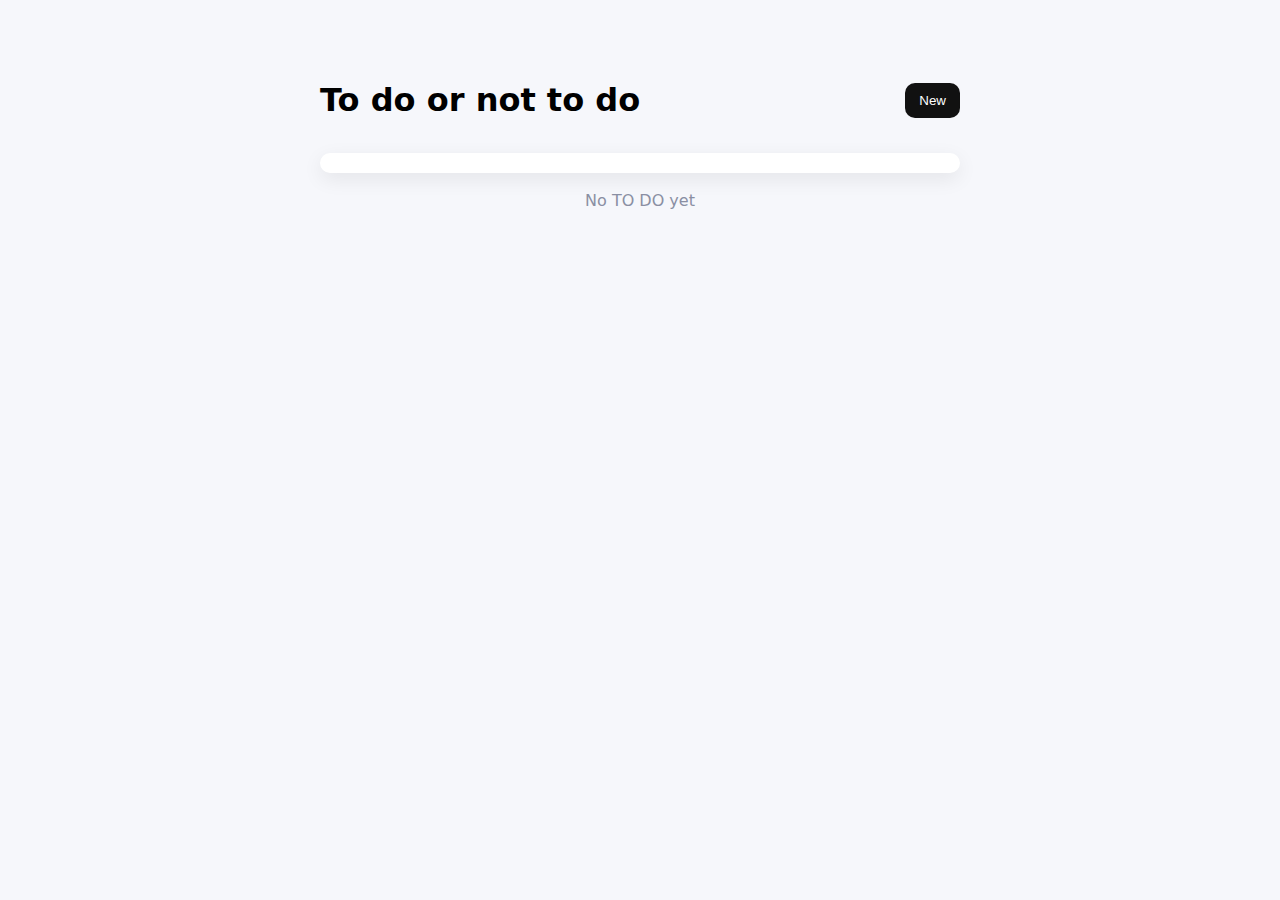
<file: cell03/ex03/index.html>
<!DOCTYPE html>
<html lang="en">

<head>
  <meta charset="UTF-8" />
  <title>To do or not to do</title>
  <style>
    body {
      font-family: system-ui, Arial, sans-serif;
      margin: 0;
      background: #f6f7fb
    }

    .wrap {
      max-width: 640px;
      margin: 60px auto;
      padding: 0 16px
    }

    header {
      display: flex;
      justify-content: space-between;
      align-items: center;
      margin-bottom: 12px
    }

    #newBtn {
      padding: 10px 14px;
      border: 0;
      border-radius: 10px;
      background: #111;
      color: #fff;
      cursor: pointer
    }

    #ft_list {
      background: #fff;
      border-radius: 12px;
      box-shadow: 0 6px 20px rgba(0, 0, 0, .08);
      padding: 10px
    }

    .todo {
      padding: 12px 14px;
      border-radius: 10px;
      border: 1px solid #e6e7ef;
      margin: 8px 0;
      background: #fff;
      cursor: pointer
    }

    .empty {
      color: #8a8fa3;
      text-align: center;
      margin: 18px 0
    }
  </style>
</head>

<body>
  <div class="wrap">
    <header>
      <h1>To do or not to do</h1>
      <button id="newBtn" type="button">New</button>
    </header>

    <!-- container required by the subject -->
    <div id="ft_list"></div>
    <p id="emptyHint" class="empty" hidden>No TO DO yet</p>
  </div>

  <script src="todo.js"></script>
</body>

</html>
</file>
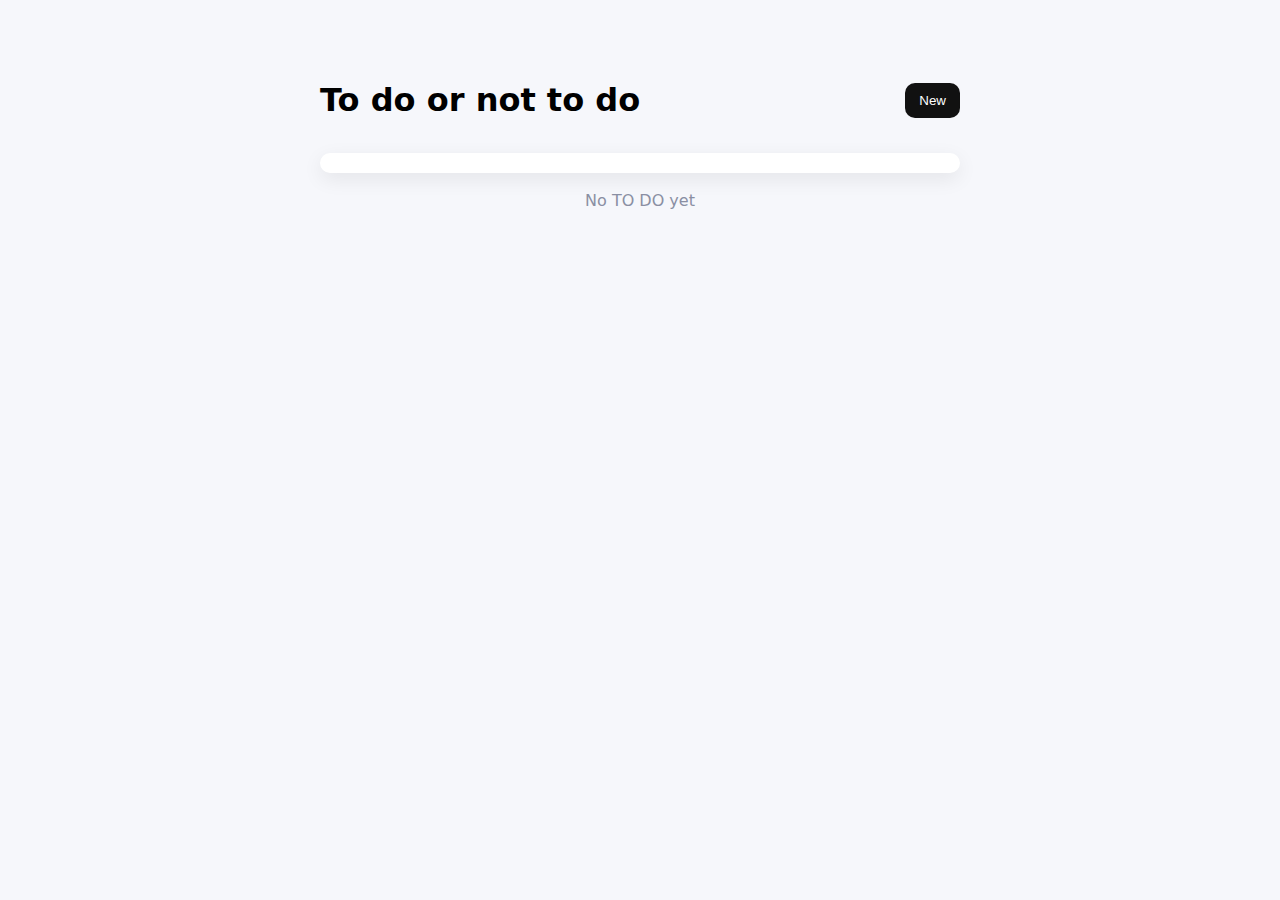
<file: cell03/ex04/ex03bis/index.html>
<!DOCTYPE html>
<html lang="en">

<head>
  <meta charset="UTF-8" />
  <title>To do or not to do</title>
  <style>
    body {
      font-family: system-ui, Arial, sans-serif;
      margin: 0;
      background: #f6f7fb
    }

    .wrap {
      max-width: 640px;
      margin: 60px auto;
      padding: 0 16px
    }

    header {
      display: flex;
      justify-content: space-between;
      align-items: center;
      margin-bottom: 12px
    }

    #newBtn {
      padding: 10px 14px;
      border: 0;
      border-radius: 10px;
      background: #111;
      color: #fff;
      cursor: pointer
    }

    #ft_list {
      background: #fff;
      border-radius: 12px;
      box-shadow: 0 6px 20px rgba(0, 0, 0, .08);
      padding: 10px
    }

    .todo {
      padding: 12px 14px;
      border-radius: 10px;
      border: 1px solid #e6e7ef;
      margin: 8px 0;
      background: #fff;
      cursor: pointer
    }

    .empty {
      color: #8a8fa3;
      text-align: center;
      margin: 18px 0
    }
  </style>
</head>

<body>
  <div class="wrap">
    <header>
      <h1>To do or not to do</h1>
      <button id="newBtn" type="button">New</button>
    </header>

    <div id="ft_list"></div>
    <p id="emptyHint" class="empty" hidden>No TO DO yet</p>
  </div>

  <!-- jQuery -->
  <script src="https://code.jquery.com/jquery-3.7.1.min.js"></script>
  <script src="todo.js"></script>
</body>

</html>
</file>
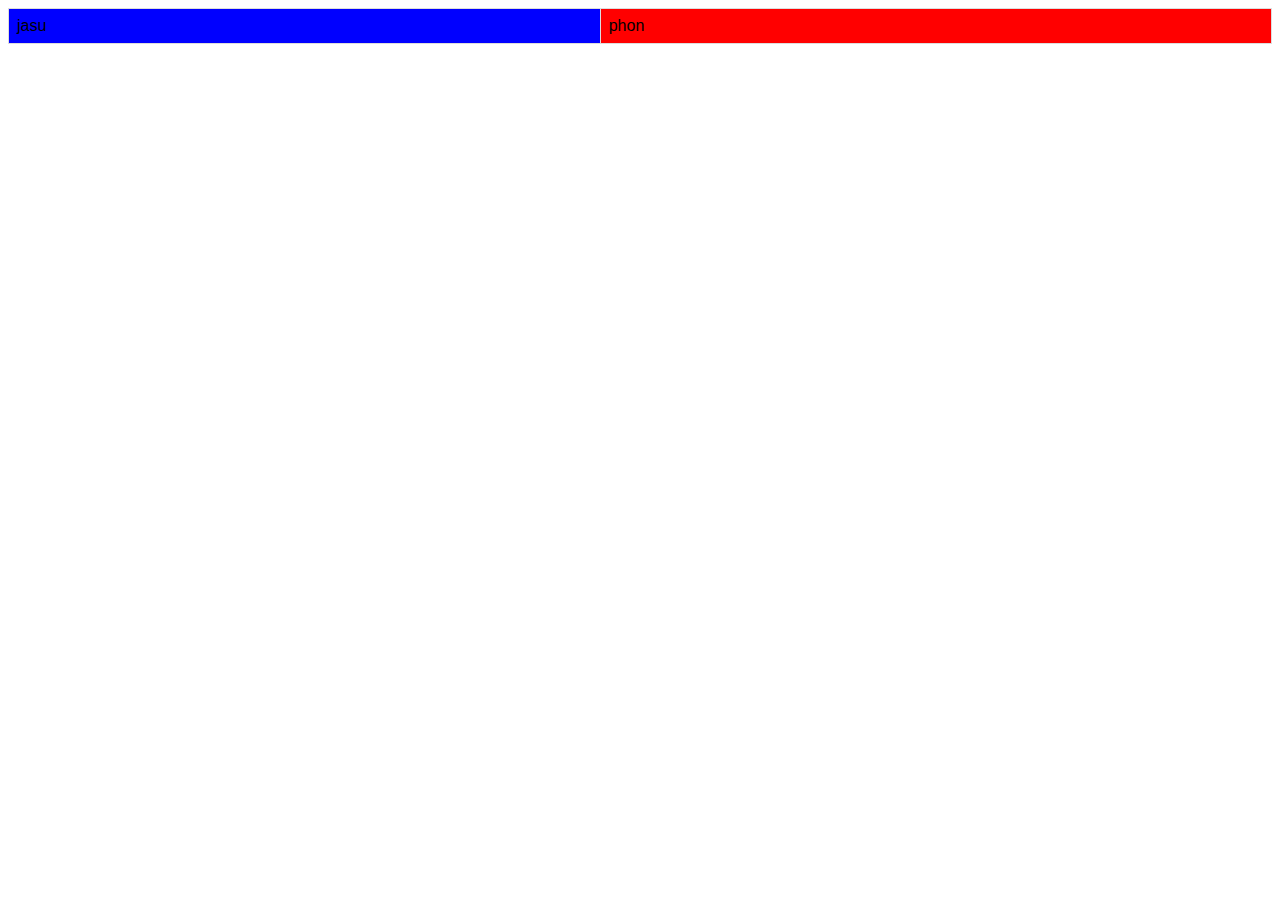
<file: cell01/ex05/tab.html>
<!DOCTYPE html>
<html lang="en">
  <head>
    <style>
      table {
        font-family: arial, sans-serif;
        border-collapse: collapse;
        width: 100%;
      }

      td,
      th {
        border: 1px solid #dddddd;
        text-align: left;
        padding: 8px;
      }

      tr:nth-child(even) {
        background-color: #dddddd;
      }
    </style>
    <meta charset="UTF-8" />
    <meta http-equiv="X-UA-Compatible" content="IE=edge" />
    <meta name="viewport" content="width=device-width, initial-scale=1.0" />
    <title>Discovery Piscine</title>
  </head>
  <body>
    <table>
      <tr>
        <td bgcolor="blue">jasu</td>
        <td bgcolor="red">phon</td>
      </tr>
    </table>
  </body>
</html>
</file>
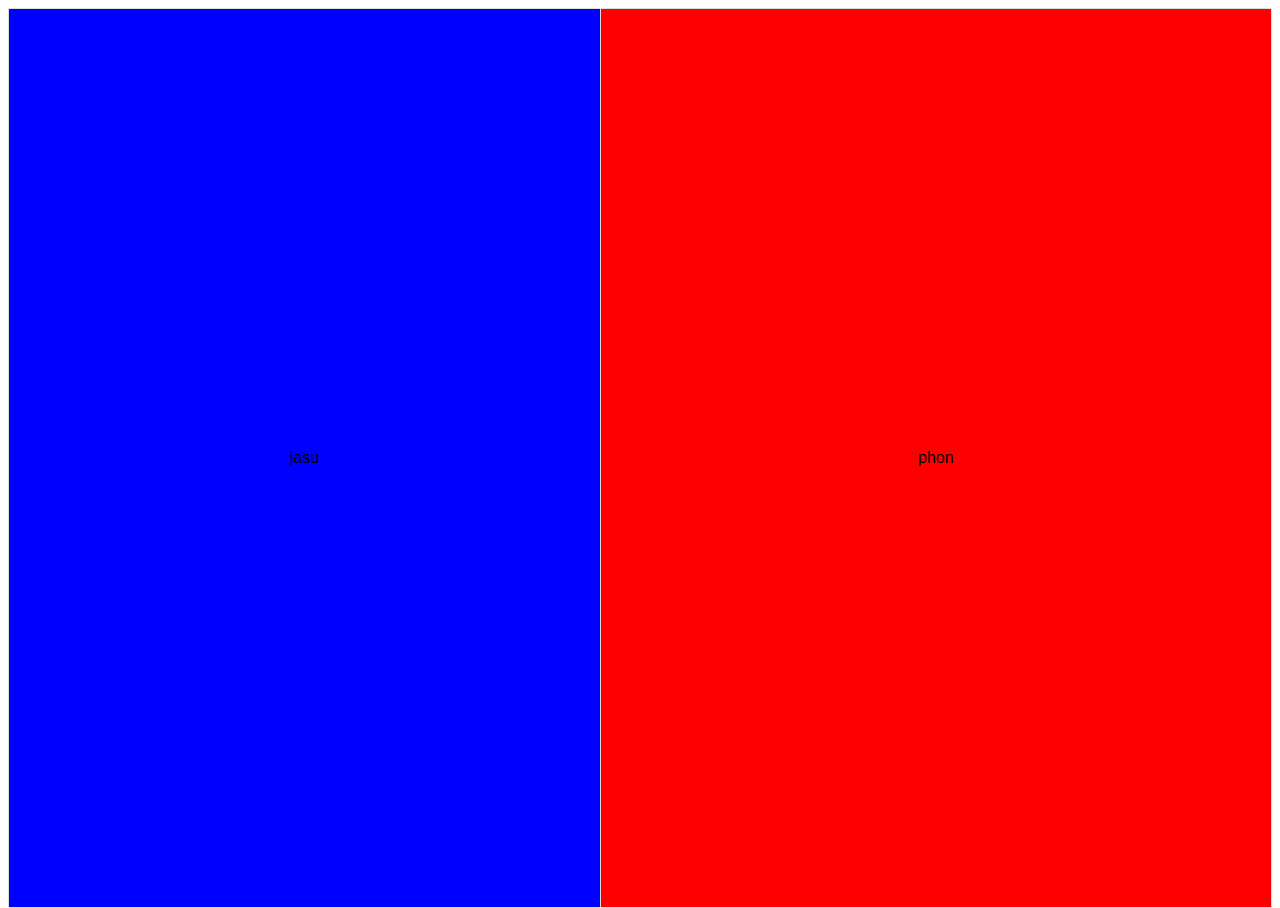
<file: cell02/ex00/responsive.html>
<!DOCTYPE html>
<html lang="en">
    <head>
        <meta charset="UTF-8" />
        <meta http-equiv="X-UA-Compatible" content="IE=edge" />
        <meta name="viewport" content="width=device-width, initial-scale=1.0" />
        <title>Discovery Piscine</title>
        <link rel="stylesheet" href="responsive.css">
    </head>
    <body>
        <table>
            <tr>
                <td bgcolor="blue">jasu</td>
                <td bgcolor="red">phon</td>
            </tr>
        </table>
    </body>
</html>
</file>
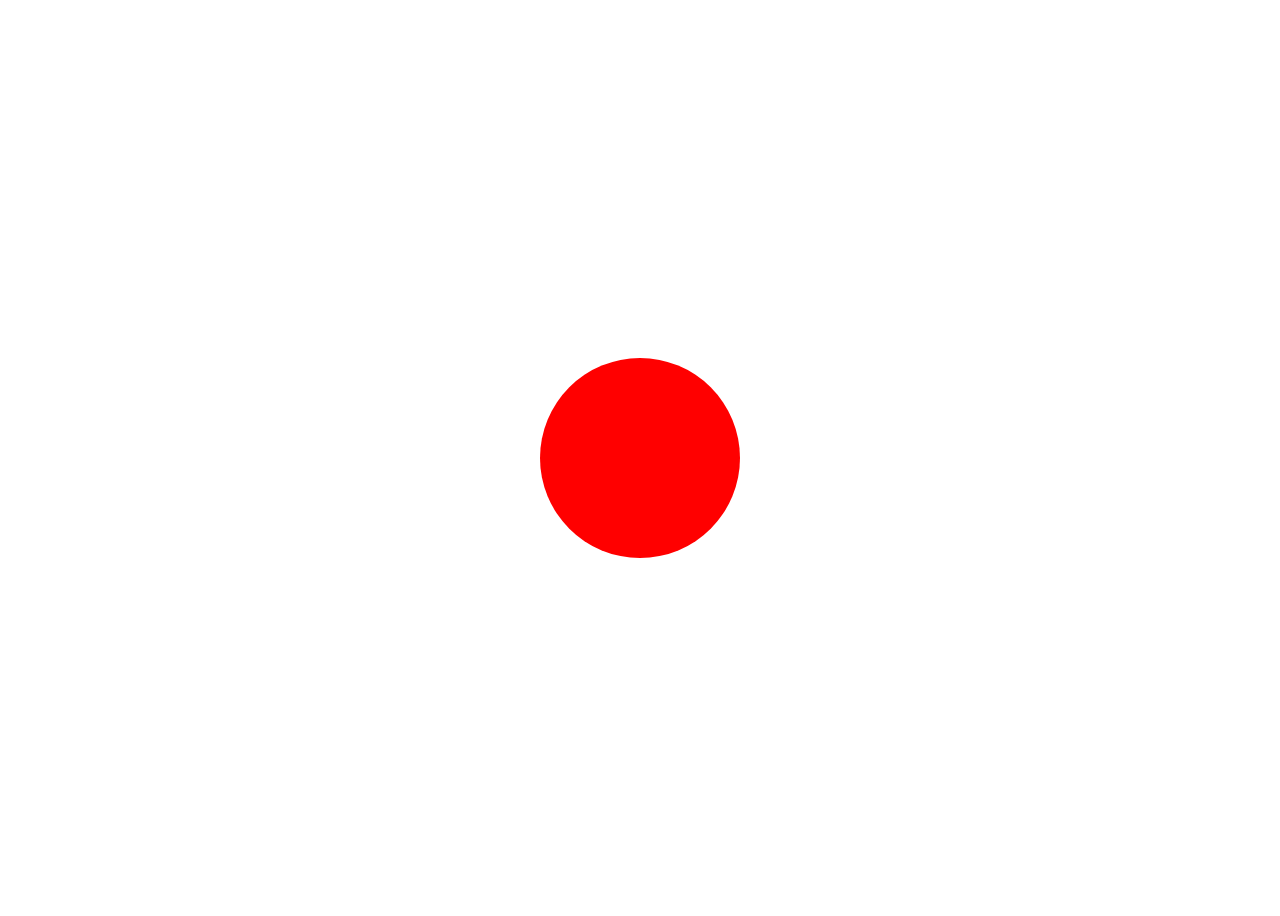
<file: cell03/ex01/balloon.html>
<!DOCTYPE html>
<html lang="en">

<head>
  <meta charset="UTF-8">
  <title>Balloon</title>
  <style>
    body {
      display: flex;
      justify-content: center;
      align-items: center;
      height: 100vh;
    }

    #balloon {
      width: 200px;
      height: 200px;
      background-color: red;
      border-radius: 100%;
      cursor: pointer;
      transition: all 0.2s ease;
    }
  </style>
</head>

<body>
  <div id="balloon"></div>

  <script>
    const balloon = document.getElementById("balloon");
    let size = 200;
    let colors = ["red", "green", "blue"];
    let colorIndex = 0;

    balloon.addEventListener("click", () => {
      size += 10;
      if (size > 420) {
        size = 200;
        colorIndex = 0;
      } else {
        colorIndex = (colorIndex + 1) % colors.length;
      }
      updateBalloon();
    });

    balloon.addEventListener("mouseleave", () => {
      if (size > 200) {
        size -= 5;
        colorIndex = (colorIndex - 1 + colors.length) % colors.length;
        updateBalloon();
      }
    });

    function updateBalloon() {
      balloon.style.width = size + "px";
      balloon.style.height = size + "px";
      balloon.style.backgroundColor = colors[colorIndex];
    }
  </script>
</body>

</html>
</file>
<file: cell02/ex00/responsive.css>
* {
    height: 100%;
}

table {
  font-family: arial, sans-serif;
  border-collapse: collapse;
  width: 100%;
}

td,
th {
  border: 1px solid #dddddd;
  text-align: center;
  padding: 8px;
  max-height: max-content;
}

tr:nth-child(even) {
  background-color: #dddddd;
}
</file>
